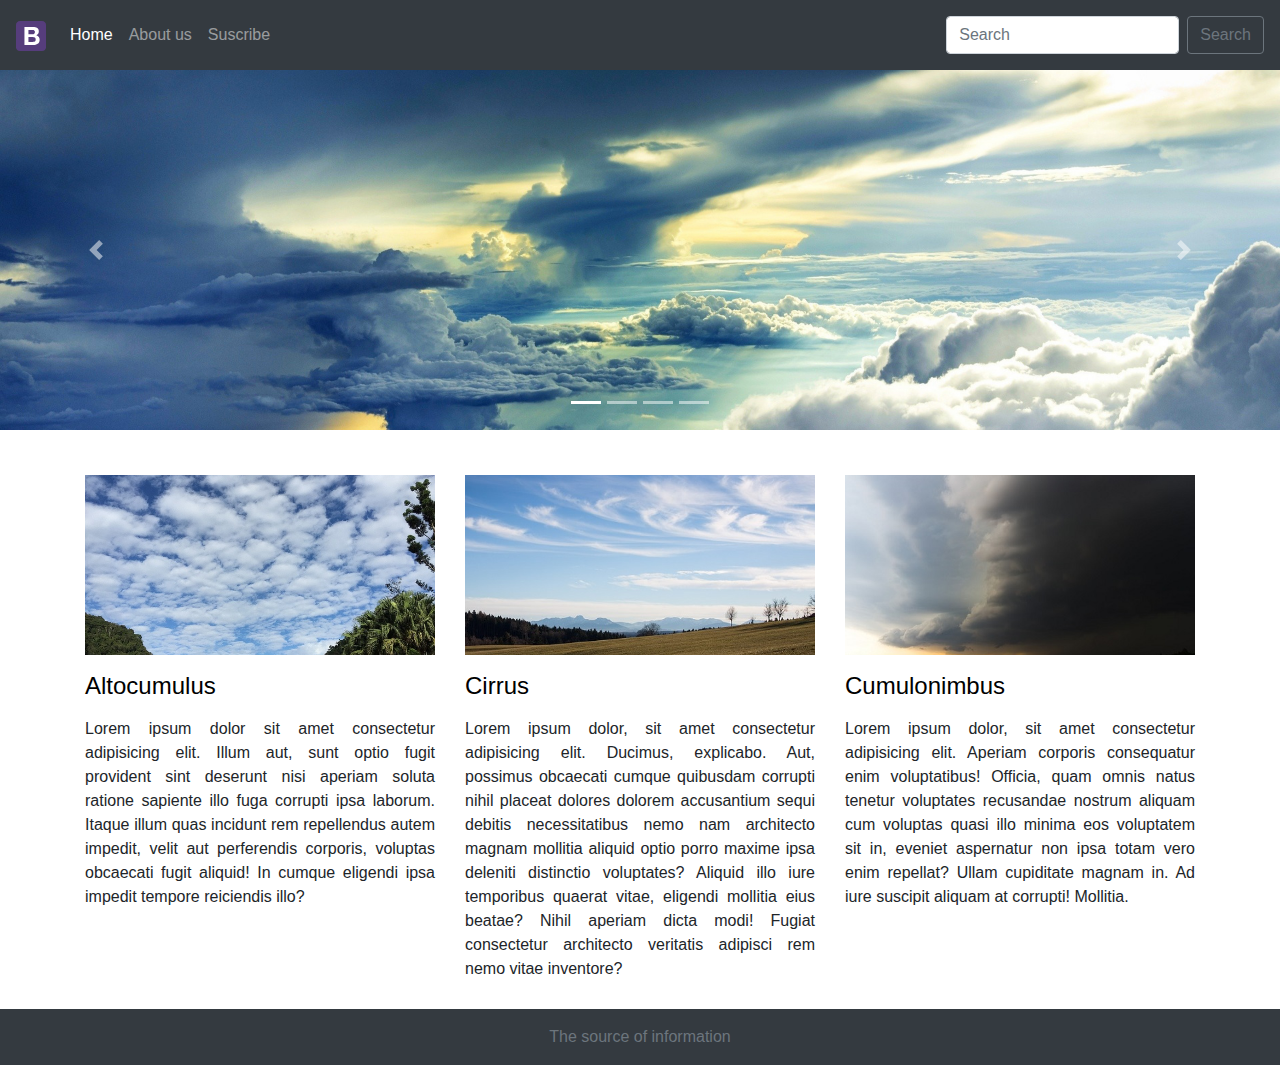
<file: index.html>
<!doctype html>
<html lang="en">
  <head>
    <meta charset="utf-8">
    <meta name="viewport" content="width=device-width, initial-scale=1, shrink-to-fit=no">
    <title>Clouds</title>
	<link rel="stylesheet" href="styles.css">
	<link rel="stylesheet" href="https://maxcdn.bootstrapcdn.com/bootstrap/4.0.0/css/bootstrap.min.css" integrity="sha384-Gn5384xqQ1aoWXA+058RXPxPg6fy4IWvTNh0E263XmFcJlSAwiGgFAW/dAiS6JXm" crossorigin="anonymous">
	<link rel="apple-touch-icon" sizes="180x180" href="favicon/apple-touch-icon.png">
	<link rel="icon" type="image/png" sizes="32x32" href="favicon/favicon-32x32.png">
	<link rel="icon" type="image/png" sizes="16x16" href="favicon/favicon-16x16.png">
	<link rel="manifest" href="favicon/site.webmanifest">
  </head>
  <body>
	  <!-- Navigation-->
	  	<nav class="navbar navbar-expand-lg navbar-dark bg-dark sticky-top">
		  	<!-- logo icon -->
			<a href="#" class="navbar-brand">
		  		<img src="./images/bootstrap-logo-vector.svg" alt="logo-img" height="30" weight="30">
			</a>
			<!-- button when viewoprtsize changes -->
			<button class="navbar-toggler" type="button" data-toggle="collapse"
			data-target="#navbarSupportedContent" aria-controls="navbarSupportedContent"
			aria-expanded="false" aria-label="Toggle navigation">
				<span class="navbar-toggler-icon"></span>
			</button>

			<div class="collapse navbar-collapse" id="navbarSupportedContent">
				<!-- list of menu -->
				<ul class="navbar-nav mr-auto">
					<li class="nav-item active">
						<a href="#" class="nav-link">Home</a>
					</li>
					<li class="nav-item"> <!-- Modal window button -->
						<a href="#" class="nav-link" data-toggle="modal" data-target="#ExampleModal">About us</a>
					</li>
					<li class="nav-item"> <!-- Modal window button -->
						<a href="#" class="nav-link" data-toggle="modal" data-target="#ModalSubscribe">Suscribe</a>
					</li>
				</ul>

				<!-- form -->
				<form class="form-inline my-2 my-log-0">
					<input class="form-control mr-sm-2" type="text" placeholder="Search"
					aria-label="Search">
				</form>
				<button class="btn btn-outline-secondary my-2 my-sm-0">Search</button>
			</div>
	  	</nav>

		<div class="container-fluid p-0">
			<div id="carouselExampleIndicators" class="carousel slide" data-ride="carousel">
				<ol class="carousel-indicators">
					<li class="active" data-target="#carouselExampleIndicators" data-slide-to="0"> </li>
					<li data-target="#carouselExampleIndicators" data-slide-to="1"> </li>
					<li data-target="#carouselExampleIndicators" data-slide-to="2"> </li>
					<li data-target="#carouselExampleIndicators" data-slide-to="3"> </li>
				</ol>
				<div class="carousel-inner">
					<div class="carousel-item active">
						<img alt="img1" src="./images/img1.jpg" class="d-block w-100 h-img">
					</div>
					<div class="carousel-item">
						<img alt="img2" src="./images/img2.jpg" class="d-block w-100 h-img">
					</div>
					<div class="carousel-item">
						<img alt="img3" src="./images/img3.jpeg" class="d-block w-100 h-img">
					</div>
					<div class="carousel-item">
						<img alt="img4" src="./images/img4.jpg" class="d-block w-100 h-img">
					</div>
				</div>

				<a class="carousel-control-prev" href="#carouselExampleIndicators" data-slide="prev">
					<span class="carousel-control-prev-icon" aria-hidden=true></span>
				</a>
				<a class="carousel-control-next" href="#carouselExampleIndicators" data-slide="next">
					<span class="carousel-control-next-icon" aria-hidden=true></span>
				</a>

			</div>
		</div>

		<div class="container-fluid high-light">
			<div class="container">
				<!-- Don't input in rows anything but columns -->
				<!-- 12 clumns -->
				<div class="row text-center">
					<div class="col-md-4 col-sm-12">
						<a href="https://blog.prepscholar.com/what-are-the-different-types-of-clouds" target="_blank">
							<img src="./images/cloud1.jpg" alt="cloud1" class="img-h4 w-100"></a>
						<a href="https://blog.prepscholar.com/what-are-the-different-types-of-clouds" target="_blank">
							<h4 class="h4-p">Altocumulus</h4>
						</a>
						<p class="hl-p">Lorem ipsum dolor sit amet consectetur adipisicing elit. Illum aut, sunt optio fugit provident sint deserunt nisi aperiam soluta ratione sapiente illo fuga corrupti ipsa laborum. Itaque illum quas incidunt rem repellendus autem impedit, velit aut perferendis corporis, voluptas obcaecati fugit aliquid! In cumque eligendi ipsa impedit tempore reiciendis illo?						
						</p>
					</div>
					<div class="col-md-4 col-sm-12">
						<a href="https://blog.prepscholar.com/what-are-the-different-types-of-clouds" target="_blank">
							<img src="./images/cloud2.jpg" alt="cloud2" class="img-h4 w-100"></a>
						<a href="https://blog.prepscholar.com/what-are-the-different-types-of-clouds" target="_blank">
							<h4 class="h4-p">Cirrus</h4>
						</a>
						<p class="hl-p">Lorem ipsum dolor, sit amet consectetur adipisicing elit. Ducimus, explicabo. Aut, possimus obcaecati cumque quibusdam corrupti nihil placeat dolores dolorem accusantium sequi debitis necessitatibus nemo nam architecto magnam mollitia aliquid optio porro maxime ipsa deleniti distinctio voluptates? Aliquid illo iure temporibus quaerat vitae, eligendi mollitia eius beatae? Nihil aperiam dicta modi! Fugiat consectetur architecto veritatis adipisci rem nemo vitae inventore?</p>
					</div>
					<div class="col-md-4 col-sm-12">
						<a href="https://blog.prepscholar.com/what-are-the-different-types-of-clouds" target="_blank">
							<img src="./images/cloud3.jpg" alt="cloud3" class="img-h4 w-100"></a>
						<a href="https://blog.prepscholar.com/what-are-the-different-types-of-clouds" target="_blank">
							<h4 class="h4-p">Cumulonimbus</h4>
						</a>
						<p class="hl-p">Lorem ipsum dolor, sit amet consectetur adipisicing elit. Aperiam corporis consequatur enim voluptatibus! Officia, quam omnis natus tenetur voluptates recusandae nostrum aliquam cum voluptas quasi illo minima eos voluptatem sit in, eveniet aspernatur non ipsa totam vero enim repellat? Ullam cupiditate magnam in. Ad iure suscipit aliquam at corrupti! Mollitia.</p>
					</div>
				</div>
			</div>
		</div>

		<div id="ExampleModal" class="modal fade" tabindex="-1" role="dialog" aria-labelledby="ExampleModal" aria-hidden="true">
			<div class="modal-dialog modal-md" role="document">
				<div class="modal-content">
					<div class="modal-header">
						<h5 class="modal-title" id="ExampleModalLabel">About Us</h5>
						<button class="close" type="button" data-dismiss="modal" aria-label="Close">
							<span aria-hidden="true">&times;</span>
						</button>
					</div>
					<div class="modal-body">
						<p class="text-justify">Lorem ipsum dolor sit amet consectetur, adipisicing elit. At, recusandae numquam assumenda, quas aliquid esse quod corporis doloremque corrupti libero minus debitis, unde commodi. Alias voluptate pariatur itaque adipisci similique!
						<br>
						Lorem ipsum dolor sit amet consectetur adipisicing elit. Repudiandae magni quasi tenetur porro commodi neque tempore, aspernatur vitae voluptatem esse. Mollitia ullam fuga animi illo minus, officia totam quidem. Ex. </p>
					</div>
					<div class="modal-footer">
						<a href="https://getbootstrap.com/" target="_blank" class="btn btn-info btn-secondary"
						role="button">Read more</a>
						<button class="btn btn-secondary" data-dismiss="modal">Close</button>
					</div>
				</div>
			</div>
		</div>

		<div id="ModalSubscribe" class="modal fade" tabindex="-1" role="dialog" aria-labelledby="ModalSubscribe" aria-hidden="true">
			<div class="modal-dialog modal-sm" role="document">
				<div class="modal-content">
					<div class="modal-header">
						<h5 class="modal-title" id="ModalSubscribeLabel">Subscribe</h5>
						<button class="close" type="button" data-dismiss="modal" aria-label="Close">
							<span aria-hidden="true">&times;</span>
						</button>
					</div>
					<div class="modal-body">
						<div class="container-fluid">
							<form>
								<div class="form-group">
									<label for="InputEmailForm">Email address</label>
									<input type="email" class="form-control" id="InputEmailForm"
									aria-describedby="emailHelp" placeholder="Email" required>
									<small id="emailHelp" class="form-text text-muted">Enter your email to receive newsletters</small>
								</div>
								<div class="d-flex justify-content-end">
									<button type="submit" class="btn btn-primary">Submit</button>
								</div>
							</form>
						</div>
					</div>
				</div>
			</div>
		</div>

		<footer class="mt-3 page-footer font-small bg-dark footer-copyright text-center py-3 p-0" style="margin-bottom: 0; position: relative;">
			<a class="text-muted" href="https://blog.prepscholar.com/what-are-the-different-types-of-clouds" target="_blank">The source of information</a>
		</footer>

<script src="https://code.jquery.com/jquery-3.2.1.slim.min.js" integrity="sha384-KJ3o2DKtIkvYIK3UENzmM7KCkRr/rE9/Qpg6aAZGJwFDMVNA/GpGFF93hXpG5KkN" crossorigin="anonymous"></script>
<script src="https://cdnjs.cloudflare.com/ajax/libs/popper.js/1.12.9/umd/popper.min.js" integrity="sha384-ApNbgh9B+Y1QKtv3Rn7W3mgPxhU9K/ScQsAP7hUibX39j7fakFPskvXusvfa0b4Q" crossorigin="anonymous"></script>
<script src="https://maxcdn.bootstrapcdn.com/bootstrap/4.0.0/js/bootstrap.min.js" integrity="sha384-JZR6Spejh4U02d8jOt6vLEHfe/JQGiRRSQQxSfFWpi1MquVdAyjUar5+76PVCmYl" crossorigin="anonymous"></script>
<script src="script.js"></script>
  </body>
</html>
</file>
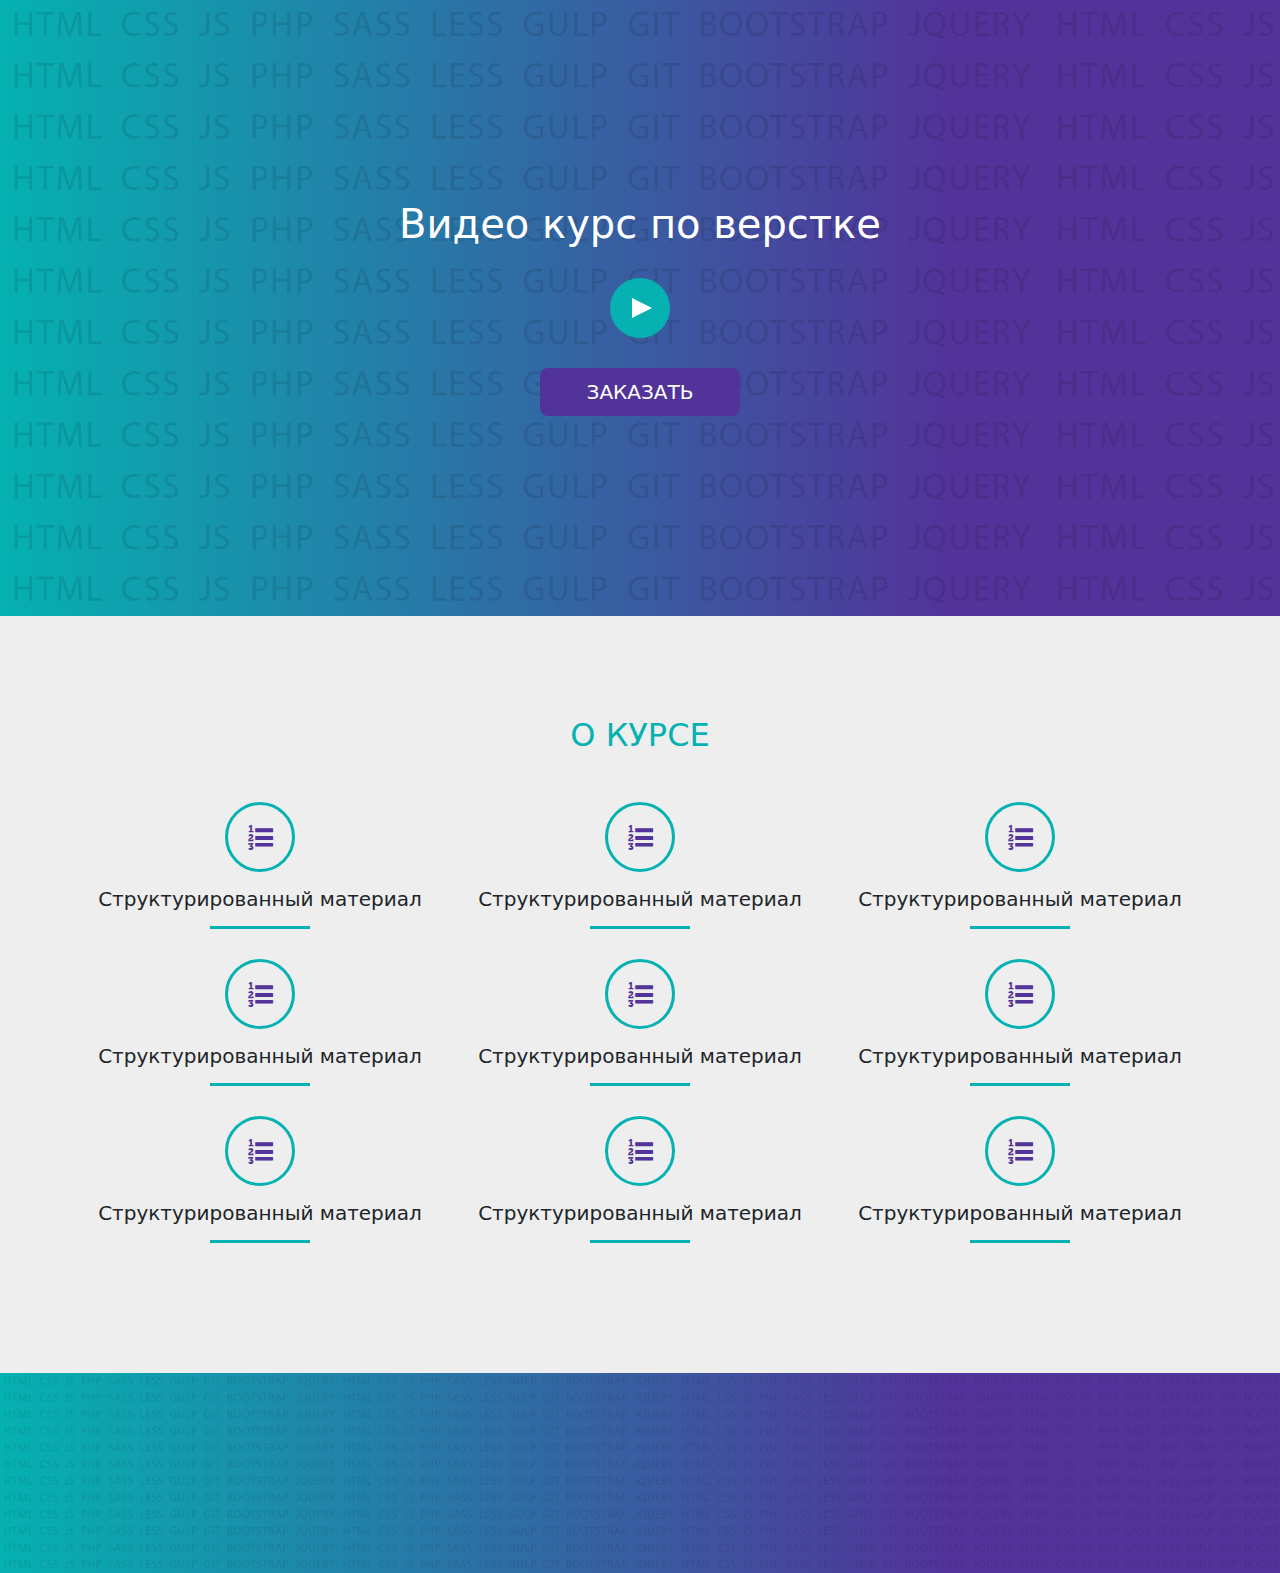
<file: website2/index.html>
<!DOCTYPE html>
<html lang="en">
  <head>
    <meta charset="utf-8">
    <meta name="viewport" content="width=device-width, initial-scale=1">
    <title>Bootstrap demo</title>
    <link href="css/bootstrap.min.css" rel="stylesheet">
    <link rel="shortcut icon" href="img/favicon.ico" type="image/x-icon">
    <link rel="stylesheet" href="css/fontello.css">
    <link rel="stylesheet" href="css/style.css">
  </head>
  <body>
    <header>
        <div class="container">
            <div class="row">
                <div class="col-12">
                    <h1 class="text-center text-white">
                        Видео курс по верстке
                    </h1>
                    <div class="itd_play" data-bs-toggle="modal" data-bs-target="#myModal">
                        <div class="itd_triangle"></div>
                    </div>
                    <a href="#footer" class="btn btn-itd btn-lg text-uppercase">Заказать</a>
                </div>
            </div>
        </div>
    </header>

    <section class="about">
      <div class="container">
        <div class="row">
          <div class="col-12">
            <h2 class="text-center text-uppercase color1 mb-5">О курсе</h2>
          </div>
        </div>
        <div class="row">
          <div class="col-xl-4 col-md-6 col-sm-12">
            <div class="itd_circle"><i class="icon-list-numbered"></i></div>
            <h5 class="text-center">Структурированный материал</h5>
            <div class="line"></div>
          </div>
          <div class="col-xl-4 col-md-6 col-sm-12">
            <div class="itd_circle"><i class="icon-list-numbered"></i></div>
            <h5 class="text-center">Структурированный материал</h5>
            <div class="line"></div>
          </div>
          <div class="col-xl-4 col-md-6 col-sm-12">
            <div class="itd_circle"><i class="icon-list-numbered"></i></div>
            <h5 class="text-center">Структурированный материал</h5>
            <div class="line"></div>
          </div>
          <div class="col-xl-4 col-md-6 col-sm-12">
            <div class="itd_circle"><i class="icon-list-numbered"></i></div>
            <h5 class="text-center">Структурированный материал</h5>
            <div class="line"></div>
          </div>
          <div class="col-xl-4 col-md-6 col-sm-12">
            <div class="itd_circle"><i class="icon-list-numbered"></i></div>
            <h5 class="text-center">Структурированный материал</h5>
            <div class="line"></div>
          </div>
          <div class="col-xl-4 col-md-6 col-sm-12">
            <div class="itd_circle"><i class="icon-list-numbered"></i></div>
            <h5 class="text-center">Структурированный материал</h5>
            <div class="line"></div>
          </div>
          <div class="col-xl-4 col-md-6 col-sm-12">
            <div class="itd_circle"><i class="icon-list-numbered"></i></div>
            <h5 class="text-center">Структурированный материал</h5>
            <div class="line"></div>
          </div>
          <div class="col-xl-4 col-md-6 col-sm-12">
            <div class="itd_circle"><i class="icon-list-numbered"></i></div>
            <h5 class="text-center">Структурированный материал</h5>
            <div class="line"></div>
          </div>
          <div class="col-xl-4 col-md-6 col-sm-12">
            <div class="itd_circle"><i class="icon-list-numbered"></i></div>
            <h5 class="text-center">Структурированный материал</h5>
            <div class="line"></div>
          </div>
        </div>
      </div>
    </section>
    
    <footer id="footer">

    </footer>

    
<!-- Modal -->
<div class="modal fade" id="myModal" tabindex="-1" aria-labelledby="exampleModalLabel" aria-hidden="true">
  <div class="modal-dialog">
    <div class="modal-content">
      <div class="modal-header">
        <h5 class="modal-title" id="exampleModalLabel">Modal title</h5>
        <button type="button" class="btn-close" data-bs-dismiss="modal" aria-label="Close"></button>
      </div>
      <div class="modal-body">
        ...
      </div>
      <div class="modal-footer">
        <button type="button" class="btn btn-secondary" data-bs-dismiss="modal">Close</button>
        <button type="button" class="btn btn-primary">Save changes</button>
      </div>
    </div>
  </div>
</div>



    <script src="js/bootstrap.bundle.min.js"></script>
  </body>
</html>
</file>
<file: styles.css>
.p-0 {
	padding: 0;
	margin-bottom: 5vh;
}

.h-img {
	height: 40vh;
	object-fit: cover;
}

.img-h4 {
	height: 20vh;
	/*width: 25vw;*/
	object-fit: cover;
}
/*
.hl-p {
	text-align: justify;
	width: 25vw;
	margin: 0 auto;
}
*/
.hl-p {
	margin: 0.7em auto;
	text-align: justify;
}

.h4-p {
	color: black;
	margin: 0.7em auto;
	text-align: left;
	/* text-decoration: underline; */
}

[data-target="#carouselExampleIndicators"]:hover {
	cursor: pointer
}
</file>
<file: website2/css/fontello.css>
@font-face {
  font-family: 'fontello';
  src: url('../font/fontello.eot?42172333');
  src: url('../font/fontello.eot?42172333#iefix') format('embedded-opentype'),
       url('../font/fontello.woff2?42172333') format('woff2'),
       url('../font/fontello.woff?42172333') format('woff'),
       url('../font/fontello.ttf?42172333') format('truetype'),
       url('../font/fontello.svg?42172333#fontello') format('svg');
  font-weight: normal;
  font-style: normal;
}
/* Chrome hack: SVG is rendered more smooth in Windozze. 100% magic, uncomment if you need it. */
/* Note, that will break hinting! In other OS-es font will be not as sharp as it could be */
/*
@media screen and (-webkit-min-device-pixel-ratio:0) {
  @font-face {
    font-family: 'fontello';
    src: url('../font/fontello.svg?42172333#fontello') format('svg');
  }
}
*/
 
 [class^="icon-"]:before, [class*=" icon-"]:before {
  font-family: "fontello";
  font-style: normal;
  font-weight: normal;
  speak: never;
 
  display: inline-block;
  text-decoration: inherit;
  width: 1em;
  margin-right: .2em;
  text-align: center;
  /* opacity: .8; */
 
  /* For safety - reset parent styles, that can break glyph codes*/
  font-variant: normal;
  text-transform: none;
 
  /* fix buttons height, for twitter bootstrap */
  line-height: 1em;
 
  /* Animation center compensation - margins should be symmetric */
  /* remove if not needed */
  margin-left: .2em;
 
  /* you can be more comfortable with increased icons size */
  /* font-size: 120%; */
 
  /* Font smoothing. That was taken from TWBS */
  -webkit-font-smoothing: antialiased;
  -moz-osx-font-smoothing: grayscale;
 
  /* Uncomment for 3D effect */
  /* text-shadow: 1px 1px 1px rgba(127, 127, 127, 0.3); */
}
 
.icon-phone:before { content: '\e800'; } /* '' */
.icon-location:before { content: '\e801'; } /* '' */
.icon-heart:before { content: '\e802'; } /* '' */
.icon-upload-cloud-outline:before { content: '\e803'; } /* '' */
.icon-chart-bar:before { content: '\e804'; } /* '' */
.icon-help:before { content: '\e805'; } /* '' */
.icon-thumbs-up:before { content: '\e806'; } /* '' */
.icon-group:before { content: '\e807'; } /* '' */
.icon-down-open:before { content: '\e808'; } /* '' */
.icon-left-open:before { content: '\e809'; } /* '' */
.icon-right-open:before { content: '\e80a'; } /* '' */
.icon-up-open:before { content: '\e80b'; } /* '' */
.icon-down-dir:before { content: '\e80c'; } /* '' */
.icon-up-dir:before { content: '\e80d'; } /* '' */
.icon-left-dir:before { content: '\e80e'; } /* '' */
.icon-right-dir:before { content: '\e80f'; } /* '' */
.icon-twitter:before { content: '\f099'; } /* '' */
.icon-facebook:before { content: '\f09a'; } /* '' */
.icon-github-circled:before { content: '\f09b'; } /* '' */
.icon-list-numbered:before { content: '\f0cb'; } /* '' */
.icon-mail-alt:before { content: '\f0e0'; } /* '' */
.icon-mobile:before { content: '\f10b'; } /* '' */
.icon-code:before { content: '\f121'; } /* '' */
.icon-rouble:before { content: '\f158'; } /* '' */
.icon-youtube-play:before { content: '\f16a'; } /* '' */
.icon-instagram:before { content: '\f16d'; } /* '' */
.icon-vkontakte:before { content: '\f189'; } /* '' */
.icon-file-video:before { content: '\f1c8'; } /* '' */
.icon-paper-plane:before { content: '\f1d8'; } /* '' */
.icon-chart-line:before { content: '\f201'; } /* '' */
</file>
<file: website2/css/style.css>
:root {
    --color1: #05b1b1;
    --color2: #52339a;
}

header, footer, section {
    padding: 100px 0;
}
header {
    padding: 200px 0;
}
header, footer {
    background: url(../img/pattern.png), var(--color1);
    background: url(../img/pattern.png), -moz-linear-gradient(90deg, var(--color1) 0%, var(--color2) 74%);
    background: url(../img/pattern.png), -webkit-linear-gradient(90deg, var(--color1) 0%, var(--color2) 74%);
    background: url(../img/pattern.png), linear-gradient(90deg, var(--color1) 0%, var(--color2) 74%);
    filter: url(../img/pattern.png), progid:DXImageTransform.Microsoft.gradient(startColorstr="#05b1b1",endColorstr="#52339a",GradientType=1); 
    background-size: contain;
}
.itd_play {
    background-color: var(--color1);
    width: 60px;
    height: 60px;
    border-radius: 50%;
    display: flex;
    justify-content: center;
    align-items: center;
    cursor: pointer;
    margin: 30px auto;
    transition: all 0.3s;
}
.itd_play:hover {
    background-color: var(--color2);
}
.itd_triangle {
    margin-right: -3px;
    width: 0;
    height: 0;
    border-style: solid;
    border-width: 10px 0 10px 20px;
    border-color: transparent transparent transparent var(--bs-white);
}
.btn-itd {
    display: block;
    max-width: 200px;
    margin: 0 auto;
    padding: 8px 30px;
    color: var(--bs-white);
    background-color: var(--color2);
}
.btn-itd:hover {
    background-color: var(--color1);
}
.color1 {
    color: var(--color1);
}
.color2 {
    color: var(--color2);
}
.bg1 {
    color: var(--color1);
}
.bg2 {
    color: var(--color2);
}
.about {
    background-color: #eee;
}
.about i {
    font-size: 25px;
    color: var(--color2);
}
.itd_circle {
    margin: 0 auto 15px;
    width: 70px;
    height: 70px;
    border-radius: 50%;
    display: flex;
    justify-content: center;
    align-items: center;
    border: 3px solid var(--color1)
}
.line {
    width: 100px;
    height: 3px;
    background-color: var(--color1);
    margin: 15px auto 30px;
}
</file>
